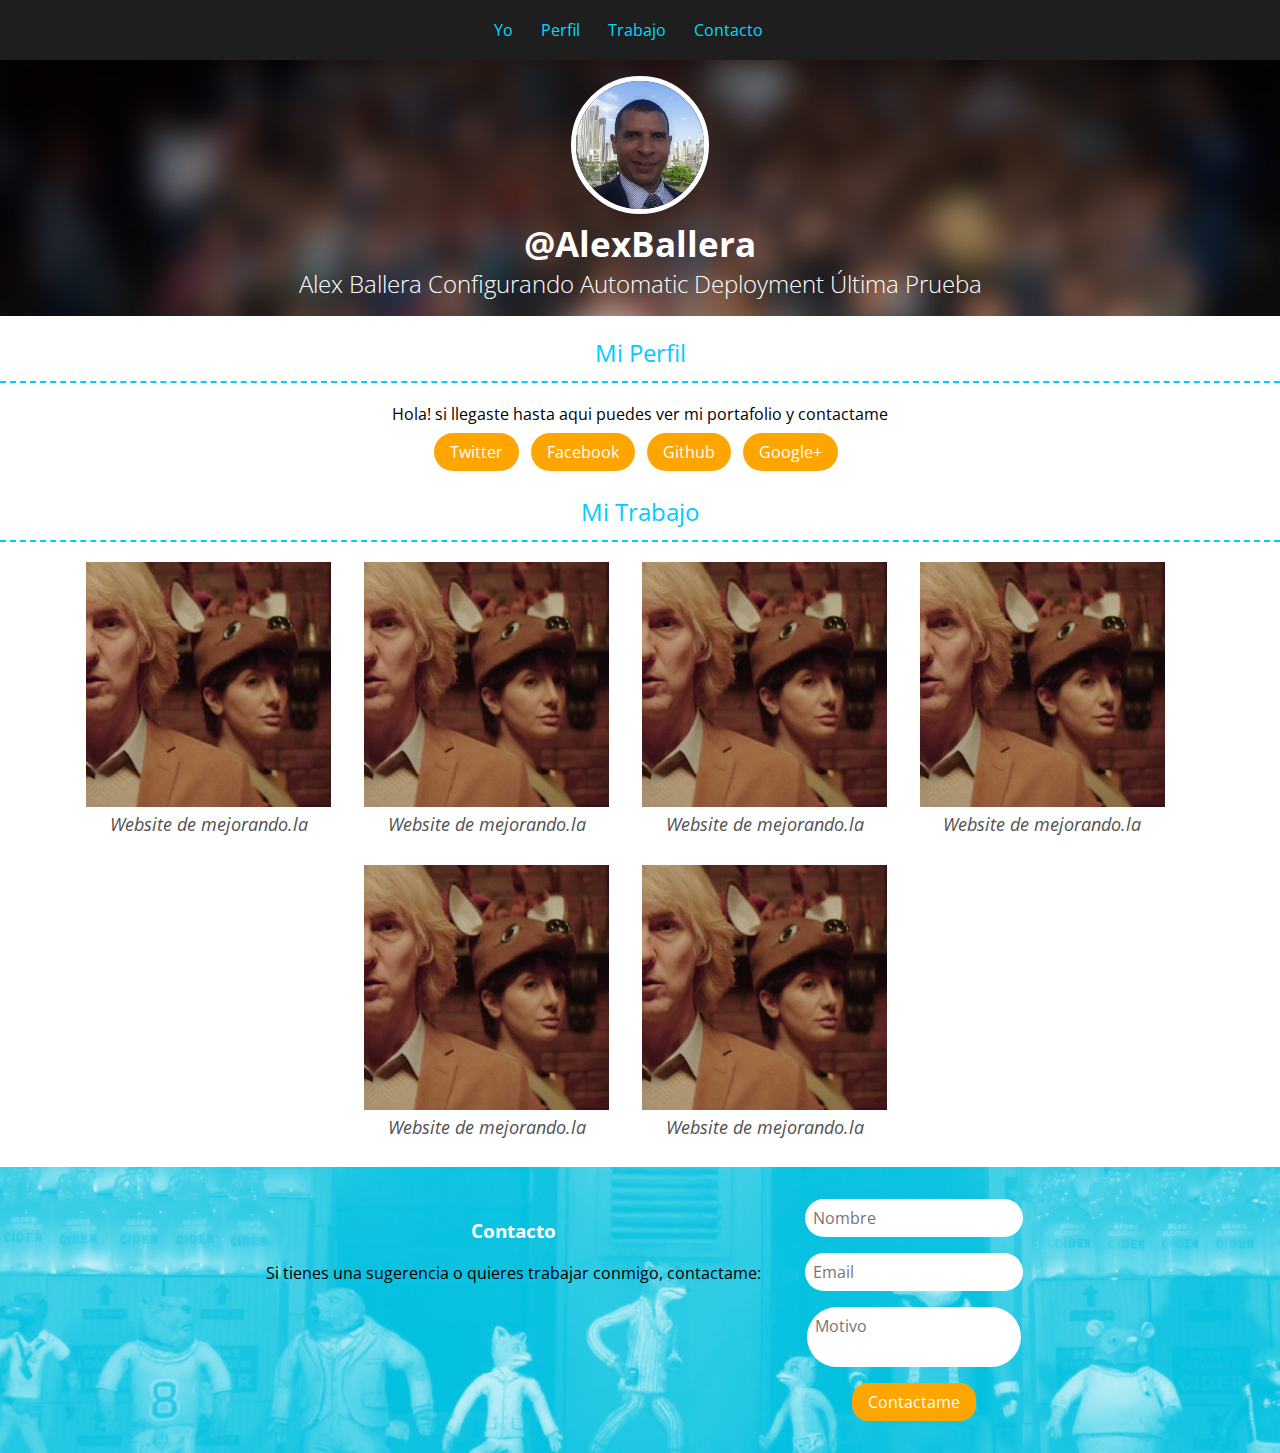
<file: index.html>
<!DOCTYPE html>
<html lang="en">
  <head>
    <meta charset="UTF-8">
    <meta name="description" content="Alex Ballera Desarrollo Web, HTML, CSS, Ruby on Rails, Javascript, AngularJS">
    <title>Alex Ballera Desarrollador Web Knowmada</title>
     <link href='http://fonts.googleapis.com/css?family=Open+Sans:400,300,700' rel='stylesheet' type='text/css'>
    <link rel="stylesheet" href="static/style/normalize.css">
    <link rel="stylesheet" href="static/style/style.css">
  </head>
  <body>
    <header id="yo" class="header">
      <nav class="menu">
        <ul class="menu__lista">
          <li class="menu__lista--item">
            <a href="#yo" class="menu__lista--link">Yo</a>
          </li>
          <li class="menu__lista--item">
            <a class="menu__lista--link" href="#perfil">Perfil</a>
          </li>
          <li class="menu__lista--item">
            <a href="#trabajo" class="menu__lista--link">Trabajo</a>
          </li>
          <li class="menu__lista--item">
            <a href="#contacto" class="menu__lista--link">Contacto</a>
          </li>
        </ul>
      </nav>
      <figure class="avatar">
        <img class="avatar__image" src="static/images/mi_foto_cuadrada.jpg" alt="Avatar" />
        <figcaption class="avatar__descripcion"><a class="avatar__link" href="http://twitter.com/AlexBallera" target="_blank">@AlexBallera</a></figcaption>
        <p class="avatar__nombre">Alex Ballera Configurando Automatic Deployment Última Prueba</p>
      </figure>
    </header>
    <section id="perfil" class="perfil">
      <h2 class="perfil__titulo u-titulo">Mi Perfil</h2>
      <p class="perfil__descripcion">
        Hola! si llegaste hasta aqui puedes ver mi portafolio y contactame
      </p>
      <a href="https://twitter.com/AlexBallera" target="_blank" class="perfil__link">Twitter</a>
      <a href="https://www.facebook.com/AlexBallera.Net" target="_blank" class="perfil__link">Facebook</a>
      <a href="https://github.com/alexballera" target="_blank" class="perfil__link">Github</a>
      <a href="https://plus.google.com/+AlexanderBalleraLugo/posts" target="_blank" class="perfil__link">Google+</a>
    </section>
    <section id="trabajo" class="trabajo">
      <h2 class="trabajo__titulo u-titulo">Mi Trabajo</h2>
      <article class="trabajo__item"> 
        <figure class="trabajo__contenedor--imagen">
          <img class="trabajo__imagen" src="static/images/thumb1.jpg" alt="Esta es la descripcion de la imagen" >
          <figcaption class="trabajo__imagen--descripcion">Website de mejorando.la</figcaption>
        </figure>
      </article>
      <article class="trabajo__item"> 
        <figure class="trabajo__contenedor--imagen">
          <img class="trabajo__imagen" src="static/images/thumb1.jpg" alt="Esta es la descripcion de la imagen" >
          <figcaption class="trabajo__imagen--descripcion">Website de mejorando.la</figcaption>
        </figure>
      </article>
      <article class="trabajo__item"> 
        <figure class="trabajo__contenedor--imagen">
          <img class="trabajo__imagen" src="static/images/thumb1.jpg" alt="Esta es la descripcion de la imagen" >
          <figcaption class="trabajo__imagen--descripcion">Website de mejorando.la</figcaption>
        </figure>
      </article>
      <article class="trabajo__item"> 
        <figure class="trabajo__contenedor--imagen">
          <img class="trabajo__imagen" src="static/images/thumb1.jpg" alt="Esta es la descripcion de la imagen" >
          <figcaption class="trabajo__imagen--descripcion">Website de mejorando.la</figcaption>
        </figure>
      </article>
      <article class="trabajo__item"> 
        <figure class="trabajo__contenedor--imagen">
          <img class="trabajo__imagen" src="static/images/thumb1.jpg" alt="Esta es la descripcion de la imagen" >
          <figcaption class="trabajo__imagen--descripcion">Website de mejorando.la</figcaption>
        </figure>
      </article>
      <article class="trabajo__item"> 
        <figure class="trabajo__contenedor--imagen">
          <img class="trabajo__imagen" src="static/images/thumb1.jpg" alt="Esta es la descripcion de la imagen" >
          <figcaption class="trabajo__imagen--descripcion">Website de mejorando.la</figcaption>
        </figure>
      </article>   
    </section>
    <footer id="contacto" class="contacto">
      <div class="contacto__izquierdo">
        <h3 class="contacto__titulo">Contacto</h3>
        <p class="contacto__descripcion">Si tienes una sugerencia o quieres trabajar conmigo, contactame:</p>        
      </div>
      <form class="contacto__formato">
        <input class="contacto__formato--input" type="text" placeholder="Nombre"/>
        <input class="contacto__formato--input" type="email" placeholder="Email"/>
        <textarea class="contacto__formato--textarea" placeholder="Motivo"></textarea>
        <button class="contacto__boton" type="submit">Contactame</button>
      </form>
    </footer>
  </body>
</html>
</file>
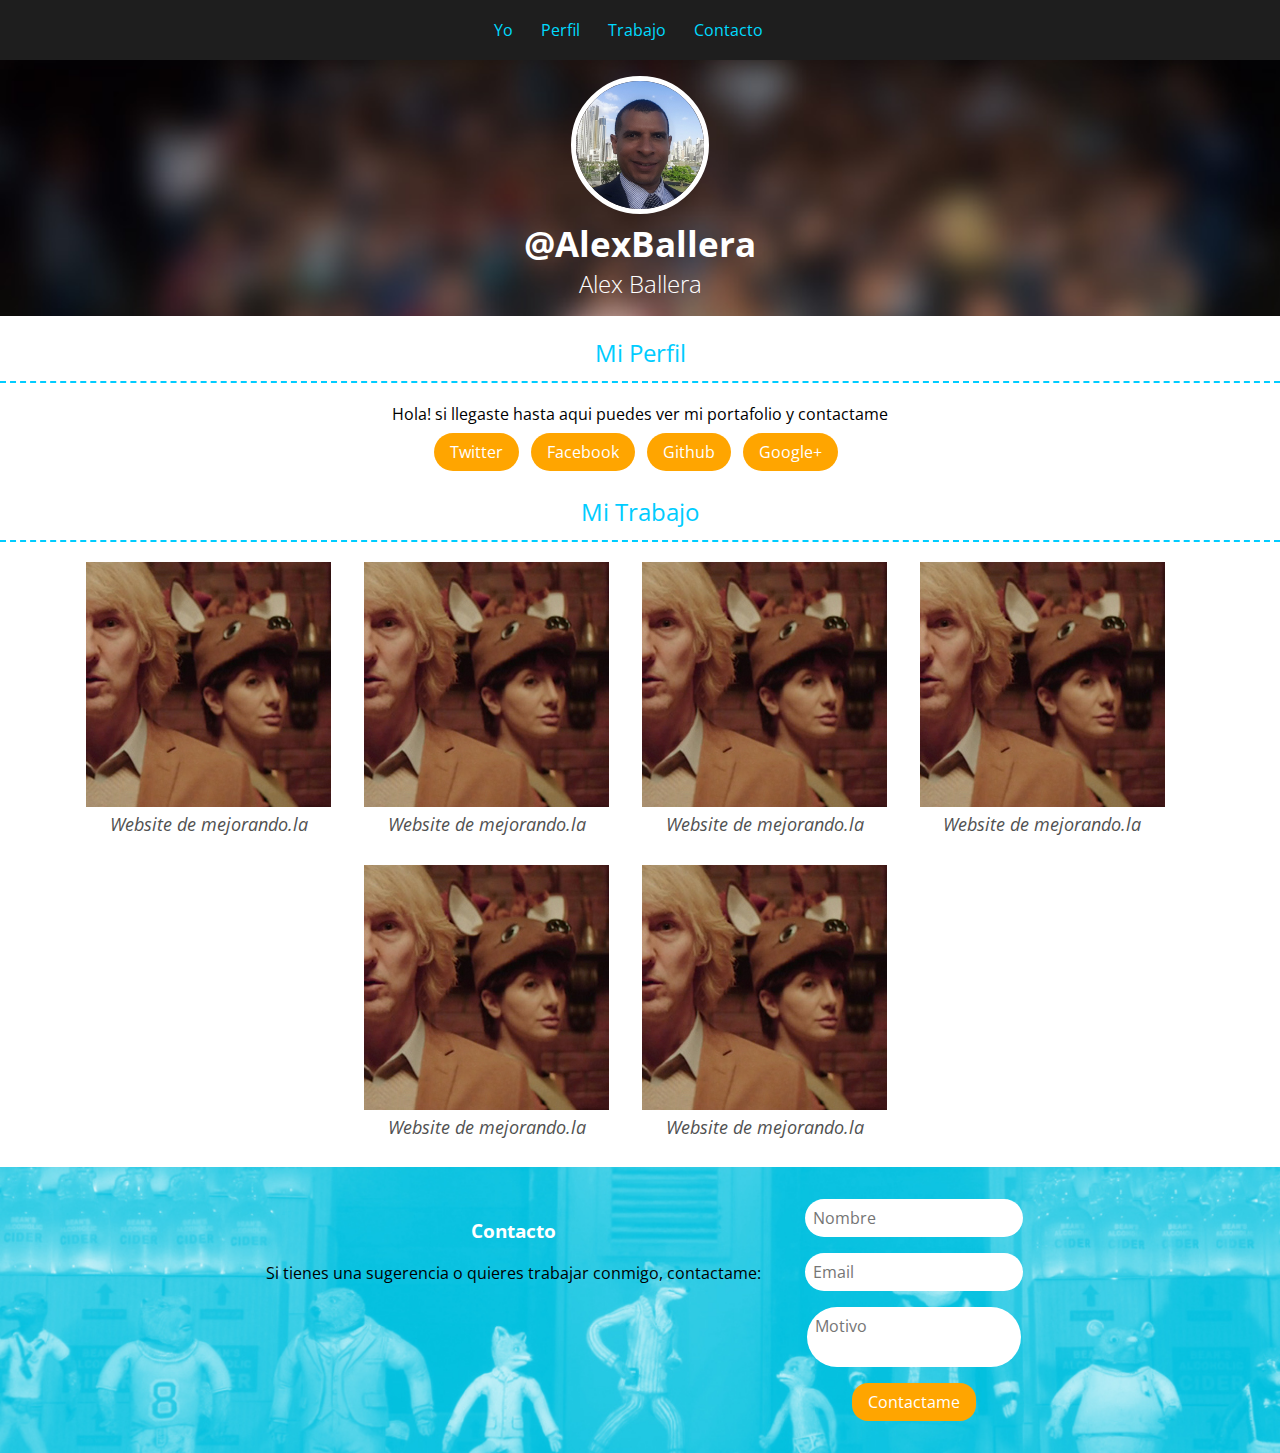
<file: templates/portafolio.html>
<!DOCTYPE html>
<html lang="en">
  <head>
    <meta charset="UTF-8">
    <meta name="description" content="Alex Ballera Desarrollo Web, HTML, CSS, Ruby on Rails, Javascript, AngularJS">
    <title>Alex Ballera Desarrollador Web Knowmada</title>
     <link href='http://fonts.googleapis.com/css?family=Open+Sans:400,300,700' rel='stylesheet' type='text/css'>
    <link rel="stylesheet" href="../static/style/normalize.css">
    <link rel="stylesheet" href="../static/style/style.css">
  </head>
  <body>
    <header id="yo" class="header">
      <nav class="menu">
        <ul class="menu__lista">
          <li class="menu__lista--item">
            <a href="#yo" class="menu__lista--link">Yo</a>
          </li>
          <li class="menu__lista--item">
            <a class="menu__lista--link" href="#perfil">Perfil</a>
          </li>
          <li class="menu__lista--item">
            <a href="#trabajo" class="menu__lista--link">Trabajo</a>
          </li>
          <li class="menu__lista--item">
            <a href="#contacto" class="menu__lista--link">Contacto</a>
          </li>
        </ul>
      </nav>
      <figure class="avatar">
        <img class="avatar__image" src="../static/images/mi_foto_cuadrada.jpg" alt="Avatar" />
        <figcaption class="avatar__descripcion"><a class="avatar__link" href="http://twitter.com/AlexBallera" target="_blank">@AlexBallera</a></figcaption>
        <p class="avatar__nombre">Alex Ballera</p>
      </figure>
    </header>
    <section id="perfil" class="perfil">
      <h2 class="perfil__titulo u-titulo">Mi Perfil</h2>
      <p class="perfil__descripcion">
        Hola! si llegaste hasta aqui puedes ver mi portafolio y contactame
      </p>
      <a href="https://twitter.com/AlexBallera" target="_blank" class="perfil__link">Twitter</a>
      <a href="https://www.facebook.com/AlexBallera.Net" target="_blank" class="perfil__link">Facebook</a>
      <a href="https://github.com/alexballera" target="_blank" class="perfil__link">Github</a>
      <a href="https://plus.google.com/+AlexanderBalleraLugo/posts" target="_blank" class="perfil__link">Google+</a>
    </section>
    <section id="trabajo" class="trabajo">
      <h2 class="trabajo__titulo u-titulo">Mi Trabajo</h2>
      <article class="trabajo__item"> 
        <figure class="trabajo__contenedor--imagen">
          <img class="trabajo__imagen" src="../static/images/thumb1.jpg" alt="Esta es la descripcion de la imagen" >
          <figcaption class="trabajo__imagen--descripcion">Website de mejorando.la</figcaption>
        </figure>
      </article>
      <article class="trabajo__item"> 
        <figure class="trabajo__contenedor--imagen">
          <img class="trabajo__imagen" src="../static/images/thumb1.jpg" alt="Esta es la descripcion de la imagen" >
          <figcaption class="trabajo__imagen--descripcion">Website de mejorando.la</figcaption>
        </figure>
      </article>
      <article class="trabajo__item"> 
        <figure class="trabajo__contenedor--imagen">
          <img class="trabajo__imagen" src="../static/images/thumb1.jpg" alt="Esta es la descripcion de la imagen" >
          <figcaption class="trabajo__imagen--descripcion">Website de mejorando.la</figcaption>
        </figure>
      </article>
      <article class="trabajo__item"> 
        <figure class="trabajo__contenedor--imagen">
          <img class="trabajo__imagen" src="../static/images/thumb1.jpg" alt="Esta es la descripcion de la imagen" >
          <figcaption class="trabajo__imagen--descripcion">Website de mejorando.la</figcaption>
        </figure>
      </article>
      <article class="trabajo__item"> 
        <figure class="trabajo__contenedor--imagen">
          <img class="trabajo__imagen" src="../static/images/thumb1.jpg" alt="Esta es la descripcion de la imagen" >
          <figcaption class="trabajo__imagen--descripcion">Website de mejorando.la</figcaption>
        </figure>
      </article>
      <article class="trabajo__item"> 
        <figure class="trabajo__contenedor--imagen">
          <img class="trabajo__imagen" src="../static/images/thumb1.jpg" alt="Esta es la descripcion de la imagen" >
          <figcaption class="trabajo__imagen--descripcion">Website de mejorando.la</figcaption>
        </figure>
      </article>   
    </section>
    <footer id="contacto" class="contacto">
      <div class="contacto__izquierdo">
        <h3 class="contacto__titulo">Contacto</h3>
        <p class="contacto__descripcion">Si tienes una sugerencia o quieres trabajar conmigo, contactame:</p>        
      </div>
      <form class="contacto__formato">
        <input class="contacto__formato--input" type="text" placeholder="Nombre"/>
        <input class="contacto__formato--input" type="email" placeholder="Email"/>
        <textarea class="contacto__formato--textarea" placeholder="Motivo"></textarea>
        <button class="contacto__boton" type="submit">Contactame</button>
      </form>
    </footer>
  </body>
</html>
</file>
<file: static/style/style.css>
@import "normalize.css";
@import url(http://fonts.googleapis.com/css?family=Open+Sans:400,300,700);

.u-titulo
{
  color: #00ccff;
  border-bottom: 2px dashed #00ccff;
  font-weight: 400;
  text-align: center;
  padding-bottom: .5em;
}
.header
{
  margin-top: 3.75em;
  background-image: url('../images/portada.jpg');
  background-repeat: no-repeat;
  background-position: center;
  background-size: cover;
  text-align: center;
  padding: 1em 0;
}
  .menu
  {
    background: #1e1e1e;
    text-align: center;
    height: 3.75em;
    position: fixed;
    left: 0;
    right: 0;
    top: 0; 
  }
    .menu__lista
    {
      margin: 0;
      padding: 0;
    }
      .menu__lista--item
      {
        display: inline-block;
        color:     
      }
      .menu__lista--link 
      {
        color: #00dbff;
        text-decoration: none;
        line-height: 3.75em; /*alineacion vertical*/
        margin-right: 1.5em;
      }
.avatar
{
  margin: 0;
}
  .avatar__image
  {  
    width: 8em;
    border: 5px solid white;
    border-radius: 50%;
  }
  .avatar__nombre,
  .avatar__link
  {
    color: white;
  }
  .avatar__nombre
  {
    font-size: 1.5em;
    font-weight: 300;
    margin: 0;
  }

  .avatar__link
  {
    font-size: 2.2em;
    font-weight: 700;
    text-decoration: none;
  }

.perfil
{
  text-align: center;
}
  .perfil__link
  {
    background: orange;
    color: white;
    text-decoration: none;
    padding: .5em 1em;
    border-radius: 2em;
    margin-right: .5em;
  }
.trabajo
{
  margin-top: 2em;
  text-align: center;
}
  .trabajo__item
  {
    display: inline-block;
    margin-right: 1.8em;
    margin-bottom: 1.8em;
  }
  .trabajo__contenedor--imagen
  {
    margin: 0;
  }
  .trabajo__imagen--descripcion
  {
    font-size: 1.1em;
    color: #515151;
    font-style: italic;
  }
.contacto
{
  background-image: url(../images/bg2.jpg);
  background-repeat: no-repeat;
  background-position: center;
  background-size: cover;
  padding: 2em 0;
  text-align: center;
}
  .contacto__izquierdo
  {
    display: inline-block;
    width: 32em;
    text-align: center;
    vertical-align: top;
    margin-right: 2em;
  }
    .contacto__titulo
    {
      color: white;
    }

  .contacto__formato
  {
    text-align: center;
    display: inline-block;
  }
    .contacto__formato--input,
    .contacto__formato--textarea
    {
      background: white;
      border: none;
      display: block;
      border-radius: 2em;
      padding: .5em;
      margin: 0 auto 1em auto;
    }
    .contacto__formato--textarea
    {
      resize: none;
    }
  .contacto__boton
  {
    background: orange;
    color: white;
    border-radius: 1em;
    padding: .5em 1em;
    border: none;
  }
</file>
